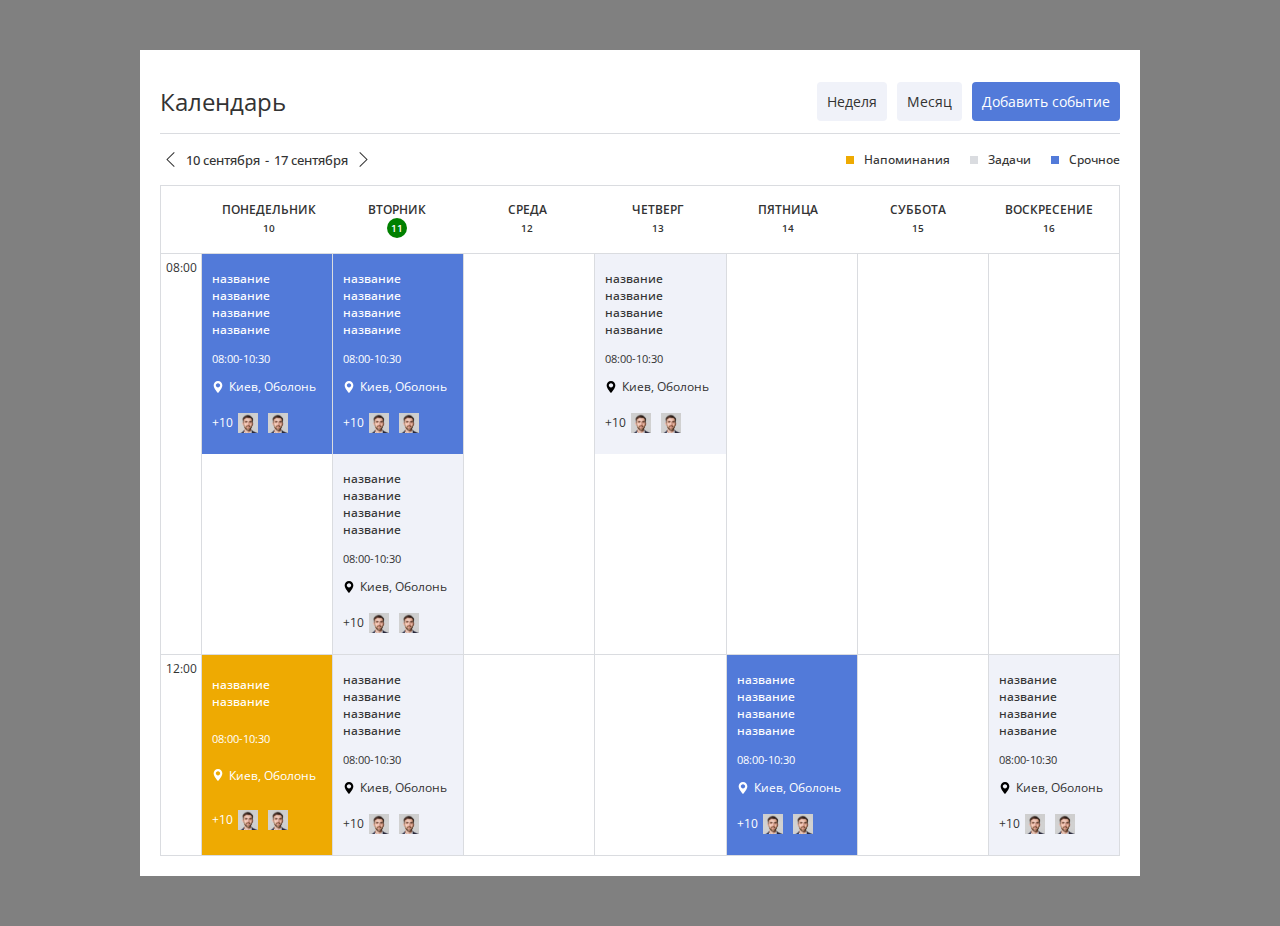
<file: project1/index.html>
<!DOCTYPE html>
<html lang="en">
<head>
  <meta charset="UTF-8">
  <meta name="viewport" content="width=device-width, initial-scale=1.0">
  <meta http-equiv="X-UA-Compatible" content="ie=edge">
  <title>Document</title>
  <link rel="stylesheet" href="css/calendar.css">
  <meta name="csrf-token" content="TDTvoW5VPfIrIIMhtJDm6gjxGApXrIkJATXEun8J">
</head>
<body style="max-width:1000px; margin:50px auto;">

<div class="calendar">
  <!-- calendar header -->
  <div class="calendar__header">
    <div class="calendar__title">Календарь</div>
    <ul class="calendar__menu">
      <li>Неделя</li>
      <li>Месяц</li>
      <li class="calendar__menu--add">Добавить событие</li>
    </ul>
  </div>
  <!-- calendar header -->

  <!-- calendar info -->
  <div class="calendar__info">
    <div class="calendar__period">
      <svg class="calendar__period--back" viewBox="0 0 5 9">
        <path d="M0.419,9.000 L0.003,8.606 L4.164,4.500 L0.003,0.394 L0.419,0.000 L4.997,4.500 L0.419,9.000 Z" />
      </svg>
      <div class="calendar__period--date">
        <span>10 сентября</span>-<span>17 сентября</span>
      </div>
      <svg class="calendar__period--next" viewBox="0 0 5 9">
        <path d="M0.419,9.000 L0.003,8.606 L4.164,4.500 L0.003,0.394 L0.419,0.000 L4.997,4.500 L0.419,9.000 Z" />
      </svg>
    </div>
    <ul class="calendar__status">
      <li class="calendar__status--reminder">Напоминания</li>
      <li class="calendar__status--task">Задачи</li>
      <li class="calendar__status--quickly">Срочное</li>
    </ul>
  </div>
  <!-- calendar info -->

  <!-- calendar week -->
  <div class="week load">

    <!-- calendar week header -->
    <div class="week__header">
      <svg class="week__header--back" viewBox="0 0 5 9">
        <path d="M0.419,9.000 L0.003,8.606 L4.164,4.500 L0.003,0.394 L0.419,0.000 L4.997,4.500 L0.419,9.000 Z" />
      </svg>
      <div class="week__header--day active">Понедельник<span>10</span></div>
      <div class="week__header--day today">Вторник<span>11</span></div>
      <div class="week__header--day">Среда<span>12</span></div>
      <div class="week__header--day">Четверг<span>13</span></div>
      <div class="week__header--day">Пятница<span>14</span></div>
      <div class="week__header--day">Суббота<span>15</span></div>
      <div class="week__header--day">Воскресение<span>16</span></div>
      <svg class="week__header--next" viewBox="0 0 5 9">
        <path d="M0.419,9.000 L0.003,8.606 L4.164,4.500 L0.003,0.394 L0.419,0.000 L4.997,4.500 L0.419,9.000 Z" />
      </svg>
    </div>
    <!-- calendar week header -->

    <!-- calendar week time -->
    <div class="week__time" data-week-time>
      <div class="week__time--time">08:00</div>
      <div class="week__day active" data-week-day>
        <div class="week__item" data-week-status="quickly">
          <div class="week__item--title">название название название название</div>
          <div class="week__item--time">
            <span>08:00</span>-<span>10:30</span>
          </div>
          <div class="week__item--location">
            <span class="week__item--location--icon"></span>
            <span>Киев, Оболонь</span>
          </div>
          <div class="week__item--users">
            <div class="week__item--users--count">+10</div>
            <img src="img/user.png" alt="user">
            <img src="img/user.png" alt="user">
          </div>
        </div>
      </div>
      <div class="week__day" data-week-day>
        <div class="week__item" data-week-status="quickly">
          <div class="week__item--title">название название название название</div>
          <div class="week__item--time">
            <span>08:00</span>-<span>10:30</span>
          </div>
          <div class="week__item--location">
            <span class="week__item--location--icon"></span>
            <span>Киев, Оболонь</span>
          </div>
          <div class="week__item--users">
            <div class="week__item--users--count">+10</div>
            <img src="img/user.png" alt="user">
            <img src="img/user.png" alt="user">
          </div>
        </div>
        <div class="week__item" data-week-status="task">
          <div class="week__item--title">название название название название</div>
          <div class="week__item--time">
            <span>08:00</span>-<span>10:30</span>
          </div>
          <div class="week__item--location">
            <span class="week__item--location--icon"></span>
            <span>Киев, Оболонь</span>
          </div>
          <div class="week__item--users">
            <div class="week__item--users--count">+10</div>
            <img src="img/user.png" alt="user">
            <img src="img/user.png" alt="user">
          </div>
        </div>
      </div>
      <div class="week__day" data-week-day>

      </div>
      <div class="week__day" data-week-day>
        <div class="week__item" data-week-status="task">
          <div class="week__item--title">название название название название</div>
          <div class="week__item--time">
            <span>08:00</span>-<span>10:30</span>
          </div>
          <div class="week__item--location">
            <span class="week__item--location--icon"></span>
            <span>Киев, Оболонь</span>
          </div>
          <div class="week__item--users">
            <div class="week__item--users--count">+10</div>
            <img src="img/user.png" alt="user">
            <img src="img/user.png" alt="user">
          </div>
        </div>
      </div>
      <div class="week__day" data-week-day>

      </div>
      <div class="week__day" data-week-day>

      </div>
      <div class="week__day" data-week-day>

      </div>
    </div>
    

    <div class="week__time" data-week-time>
      <div class="week__time--time">12:00</div>
      <div class="week__day active" data-week-day>
        <div class="week__item" data-week-status="reminder">
          <div class="week__item--title">название название </div>
          <div class="week__item--time">
            <span>08:00</span>-<span>10:30</span>
          </div>
          <div class="week__item--location">
            <span class="week__item--location--icon"></span>
            <span>Киев, Оболонь</span>
          </div>
          <div class="week__item--users">
            <div class="week__item--users--count">+10</div>
            <img src="img/user.png" alt="user">
            <img src="img/user.png" alt="user">
          </div>
        </div>
      </div>
      <div class="week__day" data-week-day>
        <div class="week__item" data-week-status="task">
          <div class="week__item--title">название название название название</div>
          <div class="week__item--time">
            <span>08:00</span>-<span>10:30</span>
          </div>
          <div class="week__item--location">
            <span class="week__item--location--icon"></span>
            <span>Киев, Оболонь</span>
          </div>
          <div class="week__item--users">
            <div class="week__item--users--count">+10</div>
            <img src="img/user.png" alt="user">
            <img src="img/user.png" alt="user">
          </div>
        </div>
      </div>
      <div class="week__day" data-week-day>

      </div>
      <div class="week__day" data-week-day>

      </div>
      <div class="week__day" data-week-day>
        <div class="week__item" data-week-status="quickly">
          <div class="week__item--title">название название название название</div>
          <div class="week__item--time">
            <span>08:00</span>-<span>10:30</span>
          </div>
          <div class="week__item--location">
            <span class="week__item--location--icon"></span>
            <span>Киев, Оболонь</span>
          </div>
          <div class="week__item--users">
            <div class="week__item--users--count">+10</div>
            <img src="img/user.png" alt="user">
            <img src="img/user.png" alt="user">
          </div>
        </div>
      </div>
      <div class="week__day" data-week-day>

      </div>
      <div class="week__day" data-week-day>
        <div class="week__item" data-week-status="task">
          <div class="week__item--title">название название название название</div>
          <div class="week__item--time">
            <span>08:00</span>-<span>10:30</span>
          </div>
          <div class="week__item--location">
            <span class="week__item--location--icon"></span>
            <span>Киев, Оболонь</span>
          </div>
          <div class="week__item--users">
            <div class="week__item--users--count">+10</div>
            <img src="img/user.png" alt="user">
            <img src="img/user.png" alt="user">
          </div>
        </div>
      </div>
    </div>

    <!-- calendar week time -->
  </div>
  <!-- calendar week -->

  <!-- calendar week event -->
  <div class="calendar__event load">
    <div class="calendar__event__inner">
      <div class="calendar__event__form">
        <input type="text" placeholder="Название события">
        <select>
          <option>Срочное</option>
          <option>Напоминание</option>
          <option>Задача</option>
        </select>
        <input type="time">
        <input type="time">
        <input type="date">
        <input type="text" placeholder="Локация">
        <textarea placeholder="Детали"></textarea>
        <div class="calendar__event__form--user">
          <img src="img/user.png" alt="user">
          <img src="img/user.png" alt="user">
          <span>Смотреть всех</span>
        </div>
       <div class="calendar__event__form--submit">Сохранить</div>
      </div>
    </div>
  </div>
  <!-- calendar week event -->

</div>

<script src="js/Calendar.js"></script>
</body>
</html>
</file>
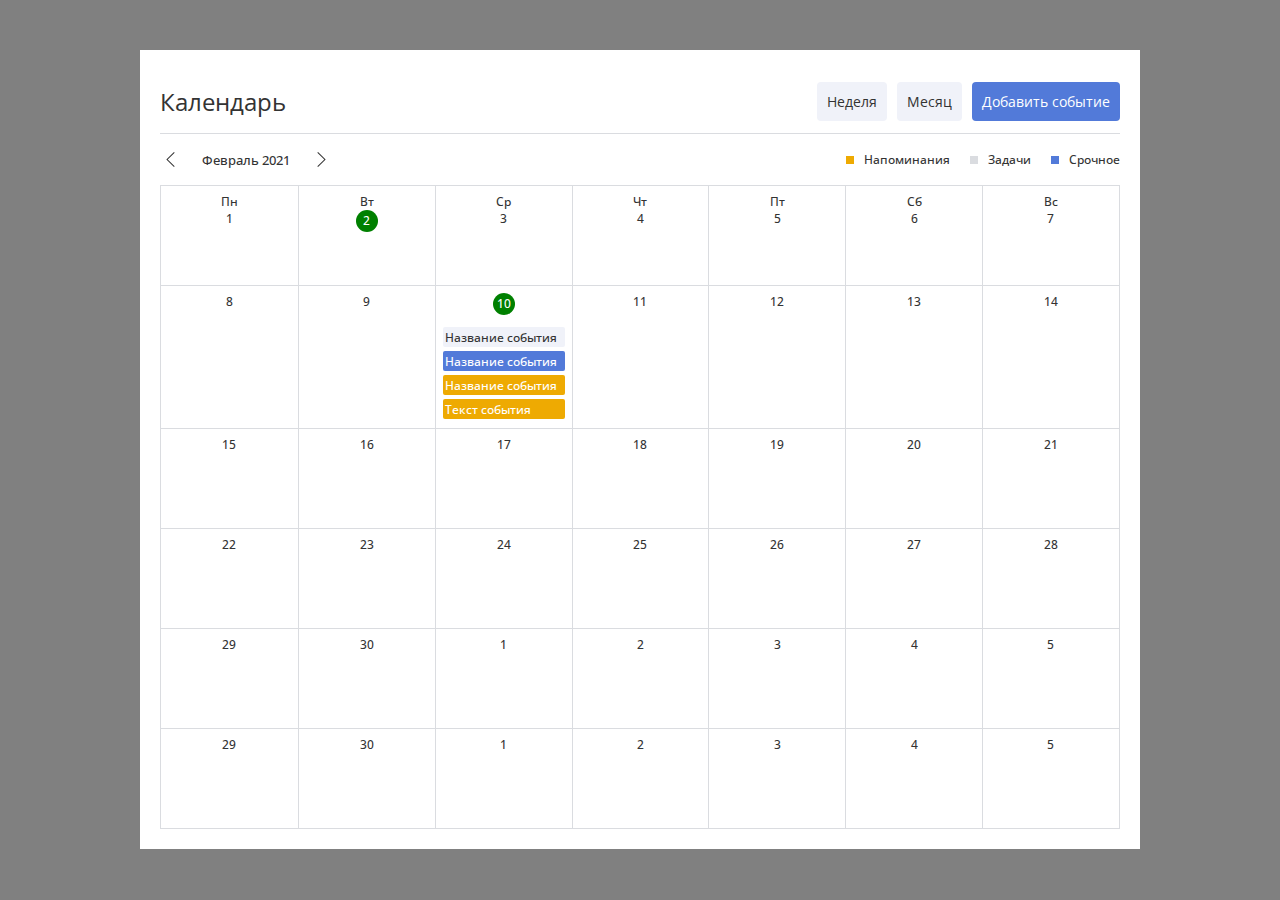
<file: project1/month.html>
<!DOCTYPE html>
<html lang="en">

<head>
  <meta charset="UTF-8">
  <meta name="viewport" content="width=device-width, initial-scale=1.0">
  <meta http-equiv="X-UA-Compatible" content="ie=edge">
  <title>Document</title>
  <link rel="stylesheet" href="css/calendar.css">
</head>

<body style="max-width:1000px; margin:50px auto;">

  <div class="calendar">
    <!-- calendar header -->
    <div class="calendar__header">
      <div class="calendar__title">Календарь</div>
      <ul class="calendar__menu">
        <li>Неделя</li>
        <li>Месяц</li>
        <li class="calendar__menu--add">Добавить событие</li>
      </ul>
    </div>
    <!-- calendar header -->

    <!-- calendar info -->
    <div class="calendar__info">
      <div class="calendar__period">
        <svg data-calendar-period-left class="calendar__period--back" viewBox="0 0 5 9">
          <path d="M0.419,9.000 L0.003,8.606 L4.164,4.500 L0.003,0.394 L0.419,0.000 L4.997,4.500 L0.419,9.000 Z" />
        </svg>
        <div class="calendar__period--date">
          <span data-calendar-period >Февраль 2021</span>
        </div>
        <svg data-calendar-period-right class="calendar__period--next" viewBox="0 0 5 9">
          <path d="M0.419,9.000 L0.003,8.606 L4.164,4.500 L0.003,0.394 L0.419,0.000 L4.997,4.500 L0.419,9.000 Z" />
        </svg>
      </div>
      <ul class="calendar__status">
        <li class="calendar__status--reminder">Напоминания</li>
        <li class="calendar__status--task">Задачи</li>
        <li class="calendar__status--quickly">Срочное</li>
      </ul>
    </div>
    <!-- calendar info -->

    <!-- calendar month -->
    <div data-calendar-body class="month load">

        <div class="month__day">
          <div class="month__day--day">Пн<span>1</span></div>
        </div>
        <div class="month__day">
          <div class="month__day--day">Вт<span class="today">2</span></div>
        </div>
        <div class="month__day">
          <div class="month__day--day">Ср<span>3</span></div>
        </div>
        <div class="month__day">
          <div class="month__day--day">Чт<span>4</span></div>
        </div>
        <div class="month__day">
          <div class="month__day--day">Пт<span>5</span></div>
        </div>
        <div class="month__day">
          <div class="month__day--day">Сб<span>6</span></div>
        </div>
        <div class="month__day">
          <div class="month__day--day">Вс<span>7</span></div>
        </div>



        <div class="month__day">
          <div class="month__day--day"><span>8</span></div>
        </div>
        <div class="month__day">
          <div class="month__day--day"><span>9</span></div>
        </div>
        <div class="month__day">
          <div class="month__day--day"><span class="today">10</span></div>
          <div class="month__day--event" data-week-status="task">
            <span>Название события</span>
          </div>
          <div class="month__day--event" data-week-status="quickly">
            <span>Название события Название события</span>
          </div>
          <div class="month__day--event" data-week-status="reminder">
            <span>Название события</span>
          </div>
          <div class="month__day--event" data-week-status="reminder">
            <span>Текст события может быть любой</span>
          </div>
        </div>
        <div class="month__day">
          <div class="month__day--day"><span>11</span></div>
        </div>
        <div class="month__day">
          <div class="month__day--day"><span>12</span></div>
        </div>
        <div class="month__day">
          <div class="month__day--day"><span>13</span></div>
        </div>
        <div class="month__day">
          <div class="month__day--day"><span>14</span></div>
        </div>



        <div class="month__day">
          <div class="month__day--day"><span>15</span></div>
        </div>
        <div class="month__day">
          <div class="month__day--day"><span>16</span></div>
        </div>
        <div class="month__day">
          <div class="month__day--day"><span>17</span></div>
        </div>
        <div class="month__day">
          <div class="month__day--day"><span>18</span></div>
        </div>
        <div class="month__day">
          <div class="month__day--day"><span>19</span></div>
        </div>
        <div class="month__day">
          <div class="month__day--day"><span>20</span></div>
        </div>
        <div class="month__day">
          <div class="month__day--day"><span>21</span></div>
        </div>



        <div class="month__day">
          <div class="month__day--day"><span>22</span></div>
        </div>
        <div class="month__day">
          <div class="month__day--day"><span>23</span></div>
        </div>
        <div class="month__day">
          <div class="month__day--day"><span>24</span></div>
        </div>
        <div class="month__day">
          <div class="month__day--day"><span>25</span></div>
        </div>
        <div class="month__day">
          <div class="month__day--day"><span>26</span></div>
        </div>
        <div class="month__day">
          <div class="month__day--day"><span>27</span></div>
        </div>
        <div class="month__day">
          <div class="month__day--day"><span>28</span></div>
        </div>



        <div class="month__day">
          <div class="month__day--day"><span>29</span></div>
        </div>
        <div class="month__day">
          <div class="month__day--day"><span>30</span></div>
        </div>
        <div class="month__day">
          <div class="month__day--day"><span>1</span></div>
        </div>
        <div class="month__day">
          <div class="month__day--day"><span>2</span></div>
        </div>
        <div class="month__day">
          <div class="month__day--day"><span>3</span></div>
        </div>
        <div class="month__day">
          <div class="month__day--day"><span>4</span></div>
        </div>
        <div class="month__day">
          <div class="month__day--day"><span>5</span></div>
        </div>

        <div class="month__day">
          <div class="month__day--day"><span>29</span></div>
        </div>
        <div class="month__day">
          <div class="month__day--day"><span>30</span></div>
        </div>
        <div class="month__day">
          <div class="month__day--day"><span>1</span></div>
        </div>
        <div class="month__day">
          <div class="month__day--day"><span>2</span></div>
        </div>
        <div class="month__day">
          <div class="month__day--day"><span>3</span></div>
        </div>
        <div class="month__day">
          <div class="month__day--day"><span>4</span></div>
        </div>
        <div class="month__day">
          <div class="month__day--day"><span>5</span></div>
        </div>


    </div>
  <!-- calendar month -->

  </div>

  <script src="js/Calendar.js"></script>
</body>

</html>
</file>
<file: project1/css/calendar.css>
@import url("https://fonts.googleapis.com/css2?family=Roboto:wght@300;400;500;700&display=swap");@import url("https://fonts.googleapis.com/css2?family=Open+Sans:ital,wght@0,300;0,400;0,600;0,700;0,800;1,300;1,400;1,600;1,700;1,800&display=swap");:root{--calendar-family: 'Open Sans', sans-serif;--calendar-dark: #333333;--calendar-blue: #527ad9;--calendar-grey: #f0f2f9;--calendar-gold: #eeaa02;--calendar-green: green;--calendar-border: #dadce0}*{margin:0;padding:0;box-sizing:border-box}body{background:grey}.calendar{width:100%;font-family:var(--calendar-family);color:var(--calendar-dark);font-weight:500;background:white;padding:20px}@keyframes load{0%{transform:rotate(0deg)}100%{transform:rotate(360deg)}}.calendar__header{padding:5px 0;border-bottom:1px solid var(--calendar-border)}@media (min-width: 768px){.calendar__header{display:flex;justify-content:space-between;align-items:center}}.calendar__title{text-align:center;font-size:24px;font-weight:400;padding:10px 0}.calendar__menu{margin:0;padding:0}@media (min-width: 768px){.calendar__menu{display:flex}}.calendar__menu li{list-style-type:none;display:block;background:var(--calendar-grey);cursor:pointer;padding:10px;font-size:14px;font-weight:400;text-align:center;margin:5px 0;transition:0.3s;border-radius:4px}@media (min-width: 768px){.calendar__menu li{margin:0 10px 0 0}.calendar__menu li:last-child{margin-right:0}}.calendar__menu li:hover{color:white;background:var(--calendar-gold)}.calendar__menu li.active{color:white;background:var(--calendar-gold)}.calendar__menu .calendar__menu--add{background:var(--calendar-blue);color:white}.calendar__menu .calendar__menu--add:hover{color:white;background:var(--calendar-gold)}.calendar__info{padding:5px 0}@media (min-width: 768px){.calendar__info{display:flex;justify-content:space-between;align-items:center}}.calendar__period{display:flex;align-items:center;justify-content:center;padding:10px 0}.calendar__period--date{font-size:13px;min-width:130px;text-align:center}.calendar__period--date span{padding:0 5px}.calendar__period--next,.calendar__period--back{width:21px;height:21px;cursor:pointer;padding:3px;border-radius:2px;transition:0.3s}.calendar__period--next>path,.calendar__period--back>path{fill:var(--calendar-dark);transition:fill 0.3s ease-out;pointer-events:none}.calendar__period--next:hover,.calendar__period--back:hover{background:var(--calendar-blue)}.calendar__period--next:hover>path,.calendar__period--back:hover>path{fill:white}.calendar__period--back{transform:rotate(180deg)}.calendar__status{margin:0;padding:0;display:flex;justify-content:space-around}.calendar__status li{list-style-type:none;display:flex;align-items:center;justify-content:center;padding:10px 0;font-size:12px;text-align:center;margin:5px 0;border-radius:4px}@media (min-width: 768px){.calendar__status li{margin:0 10px 0 0}.calendar__status li:last-child{margin-right:0}}.calendar__status li:before{content:'';width:8px;height:8px;display:block;margin:0 10px}.calendar__status .calendar__status--reminder:before{content:'';background:var(--calendar-gold)}.calendar__status .calendar__status--task:before{content:'';background:var(--calendar-border)}.calendar__status .calendar__status--quickly:before{content:'';background:var(--calendar-blue)}.calendar__event{display:none;position:fixed;z-index:999;left:0;right:0;bottom:0;top:0;background:rgba(0,0,0,0.2);overflow-y:auto;padding:50px 10px;font-family:var(--calendar-family);color:var(--calendar-dark)}.calendar__event.active{display:block}.calendar__event.load .calendar__event__inner:before,.calendar__event.load .calendar__event__inner:after{content:none}.calendar__event__inner{position:relative;width:100%;max-width:400px;background:white;padding:10px;border-radius:5px;-webkit-box-shadow:0px 0px 20px 0px rgba(0,0,0,0.2);-moz-box-shadow:0px 0px 20px 0px rgba(0,0,0,0.2);box-shadow:0px 0px 20px 0px rgba(0,0,0,0.2);margin:0 auto}.calendar__event__inner:before{content:'';position:absolute;left:0;right:0;bottom:0;top:0;cursor:default;z-index:100;background:white;border-radius:5px;min-height:200px}.calendar__event__inner:after{content:'';position:absolute;z-index:101;width:40px;height:40px;background:grey;left:calc(50% - 20px);top:calc(50% - 20px);cursor:default;animation-name:load;animation-duration:2s;animation-iteration-count:infinite;animation-timing-function:ease}.calendar__event__form input,.calendar__event__form textarea,.calendar__event__form select{width:100%;border:0.5px solid #A6A8AD;box-sizing:border-box;border-radius:4px;padding:12px 16px;font-size:12px;line-height:18px;margin:5px 0;outline:0;font-family:var(--font-family);resize:none;color:var(--calendar-dark)}.calendar__event__form select{-webkit-appearance:none;-moz-appearance:none;appearance:none;background-image:url("data:image/svg+xml,%3Csvg width='7' height='5' viewBox='0 0 7 5' fill='none' xmlns='http://www.w3.org/2000/svg'%3E%3Cpath d='M3.22686 4.44451L0.111828 1.32942C0.0397233 1.25737 0 1.16119 0 1.05864C0 0.956087 0.0397233 0.859909 0.111828 0.787861L0.341176 0.558456C0.490622 0.409181 0.733514 0.409181 0.882733 0.558456L3.49855 3.17427L6.11727 0.555554C6.18937 0.483506 6.28549 0.443726 6.38799 0.443726C6.4906 0.443726 6.58672 0.483506 6.65888 0.555554L6.88817 0.784959C6.96028 0.857064 7 0.953185 7 1.05574C7 1.15829 6.96028 1.25447 6.88817 1.32652L3.77029 4.44451C3.69796 4.51673 3.60139 4.55639 3.49872 4.55616C3.39566 4.55639 3.29914 4.51673 3.22686 4.44451Z' fill='%23333333'/%3E%3C/svg%3E%0A");background-size:7px 5px;background-position:94%;background-repeat:no-repeat}.calendar__event__form--submit{background:#3359e6;border:1px solid #3359e6;color:white;transition:0.3s;cursor:pointer;color:white;font-size:12px;font-weight:600;font-family:var(--font-family);padding:12px 16px;margin:5px 0;display:block;text-align:center;border-radius:4px}.calendar__event__form--submit:hover{background:#10d4a3;border:1px solid #10d4a3}.calendar__event__form--search{display:flex}.calendar__event__form--search>input{margin-right:10px}.calendar__event__form--search>div{width:100px}@media (min-width: 992px){.calendar__event__form--time{display:flex;margin-left:-10px;margin-right:-10px}.calendar__event__form--time>input{margin:10px}}.calendar__event__result li{list-style-type:none;padding:5px;font-size:14px;line-height:18px;font-weight:600;margin:5px 0;font-family:var(--font-family);color:var(--calendar-dark)}.calendar__event__result li span{font-weight:400}.week{position:relative;background:white;width:100%;min-height:200px;border:1px solid var(--calendar-border)}.week:before{content:'';position:absolute;left:0;right:0;bottom:0;top:0;cursor:default;z-index:100;background:white}.week:after{content:'';position:absolute;z-index:101;width:40px;height:40px;background:grey;left:calc(50% - 20px);top:calc(50% - 20px);cursor:default;animation-name:load;animation-duration:2s;animation-iteration-count:infinite;animation-timing-function:ease}.week.load:before,.week.load:after{content:none}.week__header{display:flex;align-items:center;justify-content:space-around;padding:5px;border-bottom:1px solid var(--calendar-border)}.week__header--day{display:none;width:100%;text-align:center;padding:10px;font-size:12px;font-weight:600;text-transform:uppercase;flex-direction:column;align-items:center}.week__header--day.active{display:flex}.week__header--day span{width:20px;height:20px;display:flex;justify-content:center;align-items:center;border-radius:50%;font-weight:600;font-size:10px}.week__header--day.today span{background:var(--calendar-green);color:white}@media (min-width: 768px){.week__header--day{display:flex}.week__header--day:first-of-type{padding-left:50px}}.week__header--next,.week__header--back{width:21px;height:21px;cursor:pointer;padding:3px;border-radius:2px;transition:0.3s}@media (min-width: 768px){.week__header--next,.week__header--back{display:none}}.week__header--next>path,.week__header--back>path{fill:var(--calendar-dark);transition:fill 0.3s ease-out;pointer-events:none}.week__header--next:hover,.week__header--back:hover{background:var(--calendar-blue)}.week__header--next:hover>path,.week__header--back:hover>path{fill:white}.week__header--back{transform:rotate(180deg)}.week__time{display:flex;border-bottom:1px solid var(--calendar-border)}.week__time:last-child{border-bottom:0}.week__time--time{font-size:12px;font-weight:400;padding:5px;width:40px}.week__day{display:none;width:100%;border-left:1px solid var(--calendar-border)}@media (min-width: 768px){.week__day{display:block}}.week__day.active{display:block}.week__item{position:relative;padding:10px;font-size:12px;font-weight:400;min-width:100%;min-height:200px;display:flex;flex-direction:column;justify-content:space-around;transition:0.3s}.week__item[data-week-status="reminder"]{background:var(--calendar-gold);color:white}.week__item[data-week-status="task"]{background:var(--calendar-grey)}.week__item[data-week-status="task"] .week__item--location--icon{background-image:url("data:image/svg+xml,%3Csvg version='1.1' xmlns='http://www.w3.org/2000/svg' xmlns:xlink='http://www.w3.org/1999/xlink' x='0px' y='0px' viewBox='0 0 512 512' style='enable-background:new 0 0 512 512;fill:333333;' xml:space='preserve'%3E%3Cg%3E%3Cg%3E%3Cpath d='M256,0C153.755,0,70.573,83.182,70.573,185.426c0,126.888,165.939,313.167,173.004,321.035 c6.636,7.391,18.222,7.378,24.846,0c7.065-7.868,173.004-194.147,173.004-321.035C441.425,83.182,358.244,0,256,0z M256,278.719 c-51.442,0-93.292-41.851-93.292-93.293S204.559,92.134,256,92.134s93.291,41.851,93.291,93.293S307.441,278.719,256,278.719z'/%3E%3C/g%3E%3C/g%3E%3C/svg%3E%0A")}.week__item[data-week-status="task"] .week__item--users--icon{background-image:url("data:image/svg+xml,%3C%3Fxml version='1.0' encoding='iso-8859-1'%3F%3E%3C!-- Generator: Adobe Illustrator 19.0.0, SVG Export Plug-In . SVG Version: 6.00 Build 0) --%3E%3Csvg version='1.1' id='Layer_1' xmlns='http://www.w3.org/2000/svg' xmlns:xlink='http://www.w3.org/1999/xlink' x='0px' y='0px' viewBox='0 0 512 512' style='enable-background:new 0 0 512 512; fill:333333;' xml:space='preserve'%3E%3Cg%3E%3Cg%3E%3Cpath d='M256,0c-74.439,0-135,60.561-135,135s60.561,135,135,135s135-60.561,135-135S330.439,0,256,0z'/%3E%3C/g%3E%3C/g%3E%3Cg%3E%3Cg%3E%3Cpath d='M423.966,358.195C387.006,320.667,338.009,300,286,300h-60c-52.008,0-101.006,20.667-137.966,58.195 C51.255,395.539,31,444.833,31,497c0,8.284,6.716,15,15,15h420c8.284,0,15-6.716,15-15 C481,444.833,460.745,395.539,423.966,358.195z'/%3E%3C/g%3E%3C/g%3E%3C/svg%3E")}.week__item[data-week-status="quickly"]{background:var(--calendar-blue);color:white}.week__item--title{font-weight:500;pointer-events:none}.week__item--time{font-size:11px;pointer-events:none}.week__item--location{display:flex;align-items:center;pointer-events:none}.week__item--location--icon{background-image:url("data:image/svg+xml,%3Csvg version='1.1' xmlns='http://www.w3.org/2000/svg' xmlns:xlink='http://www.w3.org/1999/xlink' x='0px' y='0px' viewBox='0 0 512 512' style='enable-background:new 0 0 512 512;fill:white;' xml:space='preserve'%3E%3Cg%3E%3Cg%3E%3Cpath d='M256,0C153.755,0,70.573,83.182,70.573,185.426c0,126.888,165.939,313.167,173.004,321.035 c6.636,7.391,18.222,7.378,24.846,0c7.065-7.868,173.004-194.147,173.004-321.035C441.425,83.182,358.244,0,256,0z M256,278.719 c-51.442,0-93.292-41.851-93.292-93.293S204.559,92.134,256,92.134s93.291,41.851,93.291,93.293S307.441,278.719,256,278.719z'/%3E%3C/g%3E%3C/g%3E%3C/svg%3E%0A");width:12px;height:12px;background-repeat:no-repeat;background-size:contain;display:block;margin-right:5px}.week__item--users{display:flex;align-items:center;pointer-events:none}.week__item--users>img{width:50%;padding:5px;max-width:30px}.week__item--users--icon{background-image:url("data:image/svg+xml,%3C%3Fxml version='1.0' encoding='iso-8859-1'%3F%3E%3C!-- Generator: Adobe Illustrator 19.0.0, SVG Export Plug-In . SVG Version: 6.00 Build 0) --%3E%3Csvg version='1.1' id='Layer_1' xmlns='http://www.w3.org/2000/svg' xmlns:xlink='http://www.w3.org/1999/xlink' x='0px' y='0px' viewBox='0 0 512 512' style='enable-background:new 0 0 512 512; fill:white;' xml:space='preserve'%3E%3Cg%3E%3Cg%3E%3Cpath d='M256,0c-74.439,0-135,60.561-135,135s60.561,135,135,135s135-60.561,135-135S330.439,0,256,0z'/%3E%3C/g%3E%3C/g%3E%3Cg%3E%3Cg%3E%3Cpath d='M423.966,358.195C387.006,320.667,338.009,300,286,300h-60c-52.008,0-101.006,20.667-137.966,58.195 C51.255,395.539,31,444.833,31,497c0,8.284,6.716,15,15,15h420c8.284,0,15-6.716,15-15 C481,444.833,460.745,395.539,423.966,358.195z'/%3E%3C/g%3E%3C/g%3E%3C/svg%3E");width:12px;height:12px;background-repeat:no-repeat;background-size:contain;display:block;margin-right:5px}.week__item:hover{cursor:pointer;z-index:+1;-webkit-box-shadow:0px 0px 7px 0px rgba(0,0,0,0.57);-moz-box-shadow:0px 0px 7px 0px rgba(0,0,0,0.57);box-shadow:0px 0px 7px 0px rgba(0,0,0,0.57)}.month{position:relative;background:white;width:100%;min-height:200px;display:flex;flex-direction:row;flex-wrap:wrap;border:1px solid var(--calendar-border);border-bottom:0}.month:before{content:'';position:absolute;left:0;right:0;bottom:0;top:0;cursor:default;z-index:100;background:white}.month:after{content:'';position:absolute;z-index:101;width:40px;height:40px;background:grey;left:calc(50% - 20px);top:calc(50% - 20px);cursor:default;animation-name:load;animation-duration:2s;animation-iteration-count:infinite;animation-timing-function:ease}.month.load:before,.month.load:after{content:none}.month__week{display:flex;border-bottom:1px solid var(--calendar-border);border-left:1px solid var(--calendar-border);border-right:1px solid var(--calendar-border)}.month__week:first-child{border-top:1px solid var(--calendar-border)}.month__day{display:flex;flex-direction:column;align-items:center;width:calc(100% / 7);min-height:100px;padding:7px;font-size:12px;border-left:1px solid var(--calendar-border);border-bottom:1px solid var(--calendar-border)}.month__day:nth-child(1),.month__day:nth-child(8),.month__day:nth-child(15),.month__day:nth-child(22),.month__day:nth-child(29),.month__day:nth-child(36){border-left:0}.month__day--day{display:flex;flex-direction:column;align-items:center;padding-bottom:10px}.month__day--day .today{display:flex;justify-content:center;align-items:center;line-height:20px;width:22px;height:22px;border-radius:50%;background:var(--calendar-green);color:white}.month__day--event{background:red;margin:2px;padding:2px;border-radius:2px;width:100%;height:20px;position:relative;overflow:hidden;cursor:pointer;transition:0.3s}.month__day--event span{position:absolute;left:2px;pointer-events:none}.month__day--event[data-week-status="reminder"]{background:var(--calendar-gold);color:white}.month__day--event[data-week-status="task"]{background:var(--calendar-grey)}.month__day--event[data-week-status="quickly"]{background:var(--calendar-blue);color:white}.month__day--event:hover{z-index:+1;-webkit-box-shadow:0px 0px 7px 0px rgba(0,0,0,0.57);-moz-box-shadow:0px 0px 7px 0px rgba(0,0,0,0.57);box-shadow:0px 0px 7px 0px rgba(0,0,0,0.57)}
</file>
